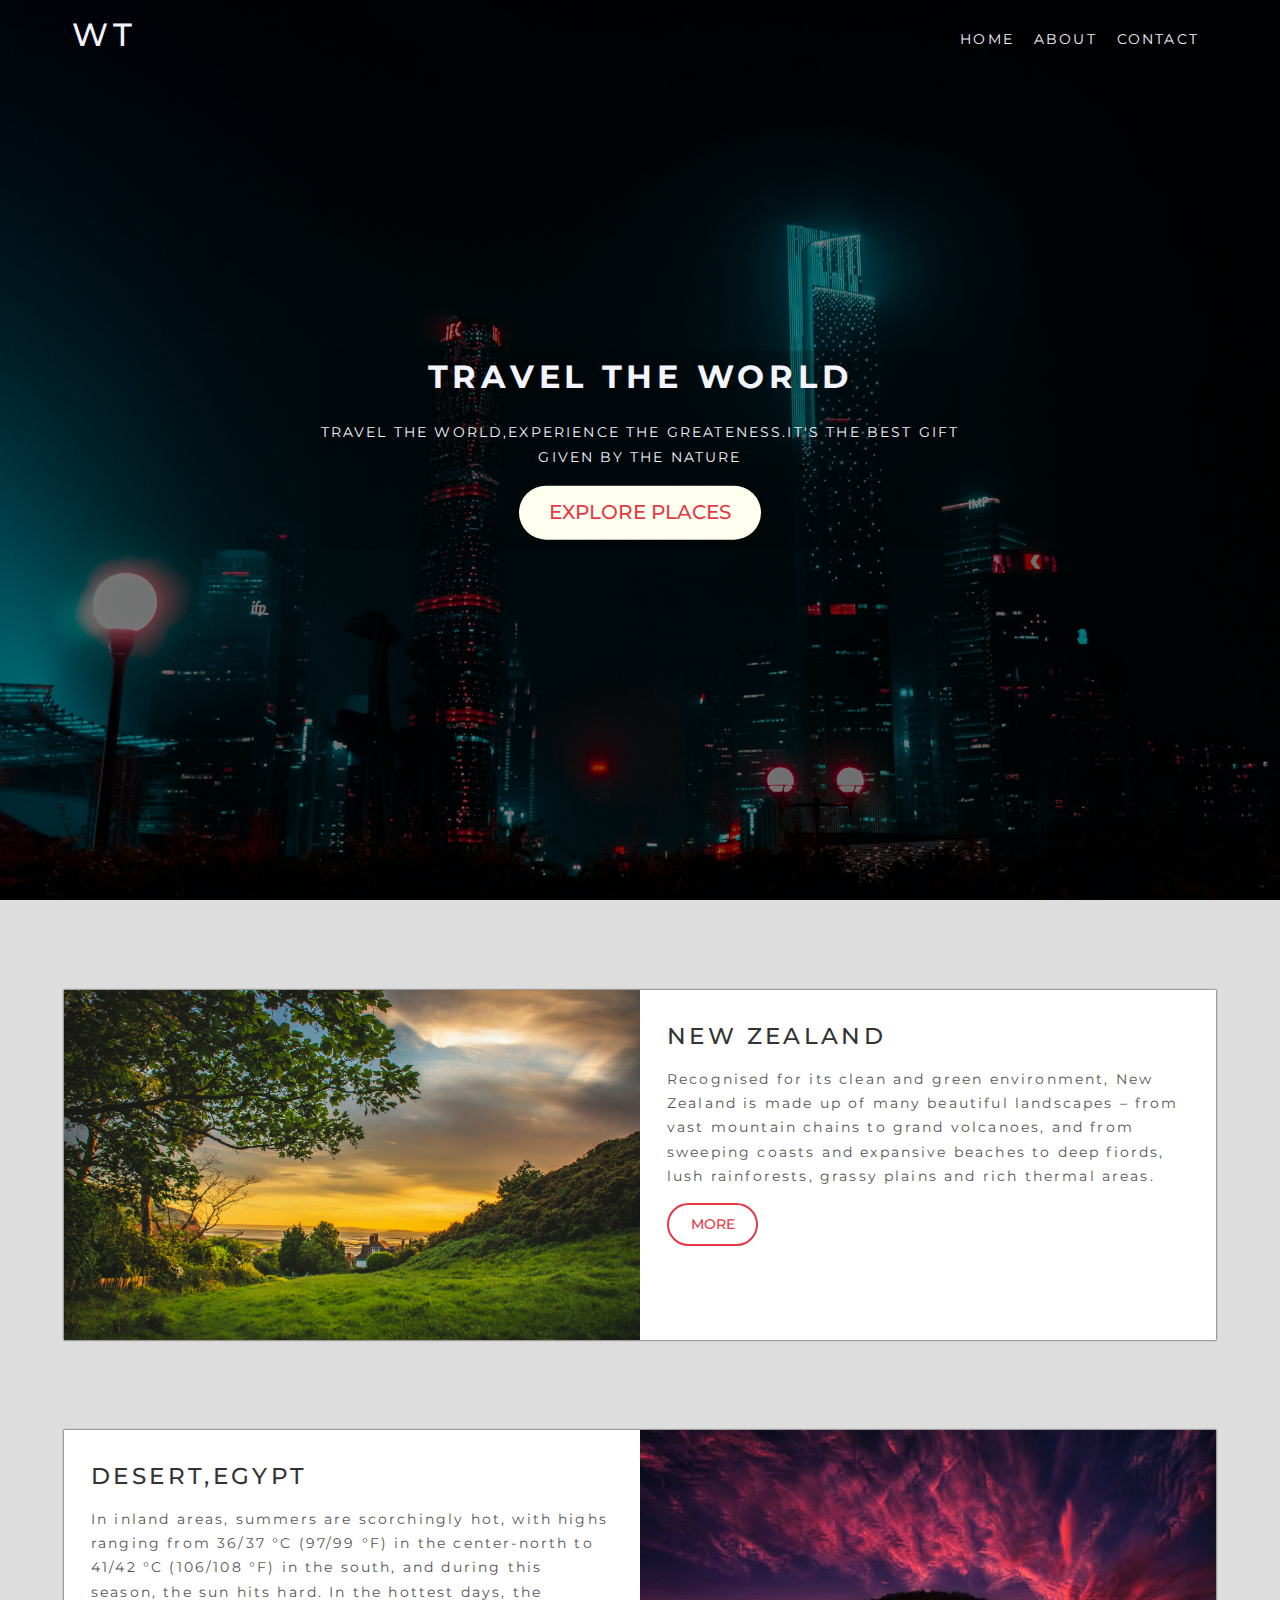
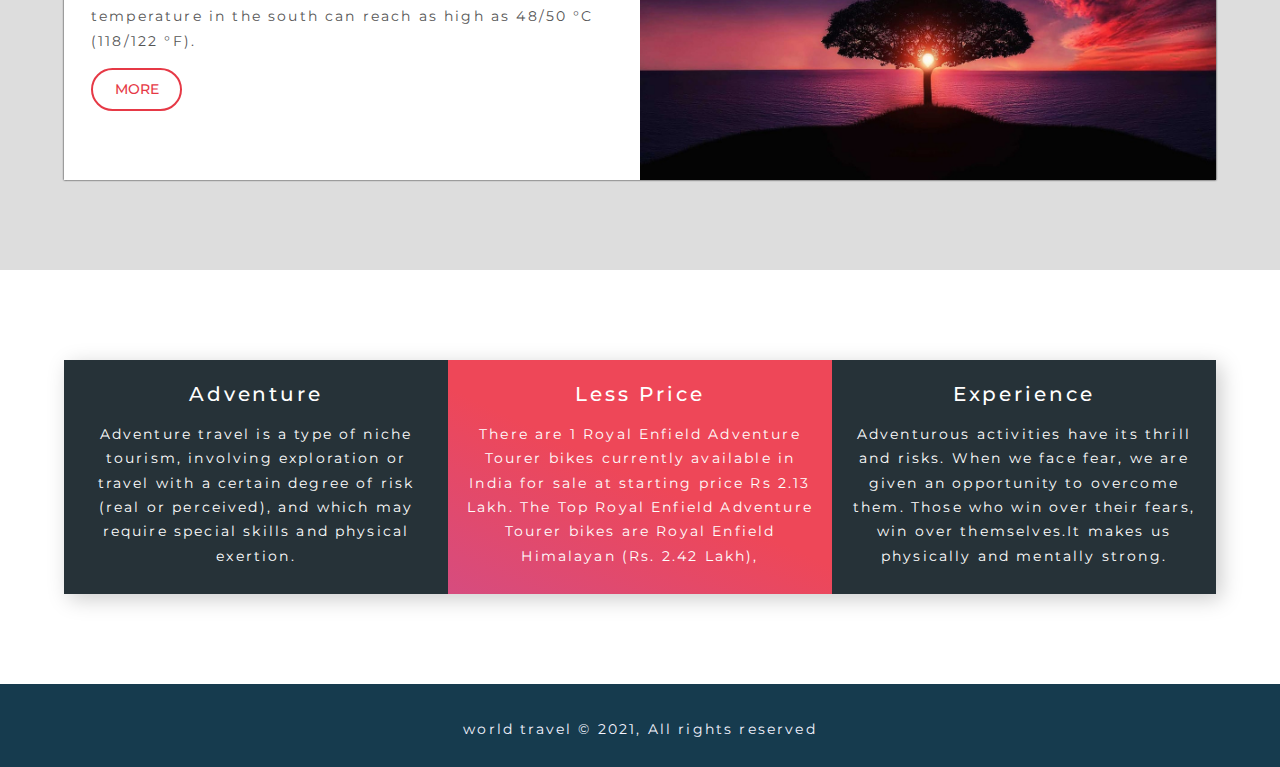
<file: index.html>
<!DOCTYPE html>
<html lang="en">

<head>
    <meta charset="UTF-8">
    <meta http-equiv="X-UA-Compatible" content="IE=edge">
    <meta name="viewport" content="width=device-width, initial-scale=1.0">
    <link rel="stylesheet" href="./css/style.css">
    <link rel="stylesheet" href="https://cdnjs.cloudflare.com/ajax/libs/font-awesome/5.15.3/css/all.min.css" integrity="sha512-iBBXm8fW90+nuLcSKlbmrPcLa0OT92xO1BIsZ+ywDWZCvqsWgccV3gFoRBv0z+8dLJgyAHIhR35VZc2oM/gI1w==" crossorigin="anonymous" />
    <title>TRAVEL WEBSITE WELCOME</title>
</head>

<body>
    <header class="header">
        <!-- <h1>WELCOME</h1> -->
        <nav class="navbar">
            <div class="container">

                <h1 class="logo lg-heading text-light">WT</h1>

                <Ul class="nav-items">
                    <li class="nav-item"><a href="./index.html">Home</a></li>
                    <li class="nav-item"><a href="./about.html">About</a></li>
                    <li class="nav-item"><a href="./contact.html">Contact</a></li>


                </Ul>
            </div>

        </nav>

        <div class="header-content">
            <h1 class="lg-heading text-light main-heading h1">Travel the world</h1>
            <p class="text-light">travel the world,experience the greateness.It's the best gift given by the nature</p>
            <a href="#Explore-places" class="btn btn-primary text-red md-heading">Explore places</a>

        </div>

    </header>

    <section class="showcase" id="Explore-places">
        <div class="container">
            <div class="row row1">
                <div class="img-box">
                    <img src="./img/showcase-photo3.jpg" alt="image description">
                </div>
                <div class="text-box">
                    <h2 class=" lg-heading text-black ">NEW ZEALAND</h2>
                    <p class="text-grey">Recognised for its clean and green environment, New Zealand is made up of many beautiful landscapes – from vast mountain chains to grand volcanoes, and from sweeping coasts and expansive beaches to deep fiords, lush rainforests, grassy
                        plains and rich thermal areas.</p>
                    <a href="./about.html" class="btn btn-secondary"> more</a>


                </div>
            </div>
            <div class="row row2">
                <div class="img-box">
                    <img src="./img/showcase-photo1.jpg" alt="image description">
                </div>
                <div class="text-box">
                    <h2 class="lg-heading text-black">DESERT,EGYPT</h2>
                    <p class="text-grey">In inland areas, summers are scorchingly hot, with highs ranging from 36/37 °C (97/99 °F) in the center-north to 41/42 °C (106/108 °F) in the south, and during this season, the sun hits hard. In the hottest days, the temperature in
                        the south can reach as high as 48/50 °C (118/122 °F).</p>
                    <a href="./about.html" class="btn btn-secondary"> more</a>
                </div>
            </div>
        </div>
    </section>
    <section class="features">
        <div class="container">
            <div class="box-wrapper">
                <div class="box box1">
                    <i class="fas fa-route fa 15x text-red"></i>
                    <h2 class="md-heading">Adventure</h2>
                    <p>Adventure travel is a type of niche tourism, involving exploration or travel with a certain degree of risk (real or perceived), and which may require special skills and physical exertion.
                    </p>


                </div>
                <div class="box box2">
                    <i class="fas fa-strikethrough fa 15x"></i>
                    <h2 class="md-heading">Less Price</h2>
                    <p>There are 1 Royal Enfield Adventure Tourer bikes currently available in India for sale at starting price Rs 2.13 Lakh. The Top Royal Enfield Adventure Tourer bikes are Royal Enfield Himalayan (Rs. 2.42 Lakh), </p>

                </div>
                <div class="box box3">
                    <i class="fas fa-user-check fa 15x text-red"></i>
                    <h2 class="md-heading">Experience</h2>
                    <p>Adventurous activities have its thrill and risks. When we face fear, we are given an opportunity to overcome them. Those who win over their fears, win over themselves.It makes us physically and mentally strong.</p>

                </div>

            </div>
        </div>


    </section>
    <footer class="footer">
        <div class="social-media-links">
            <i class="fab fa-facebook-f fa-4x"></i>
            <i class="fab fa-twitter-square fa-4x"></i>
            <i class="fab fa-instagram fa-4x"></i>
        </div>
        <p>world travel &copy; 2021, All rights reserved</p>
    </footer>
</body>

</html>
</file>
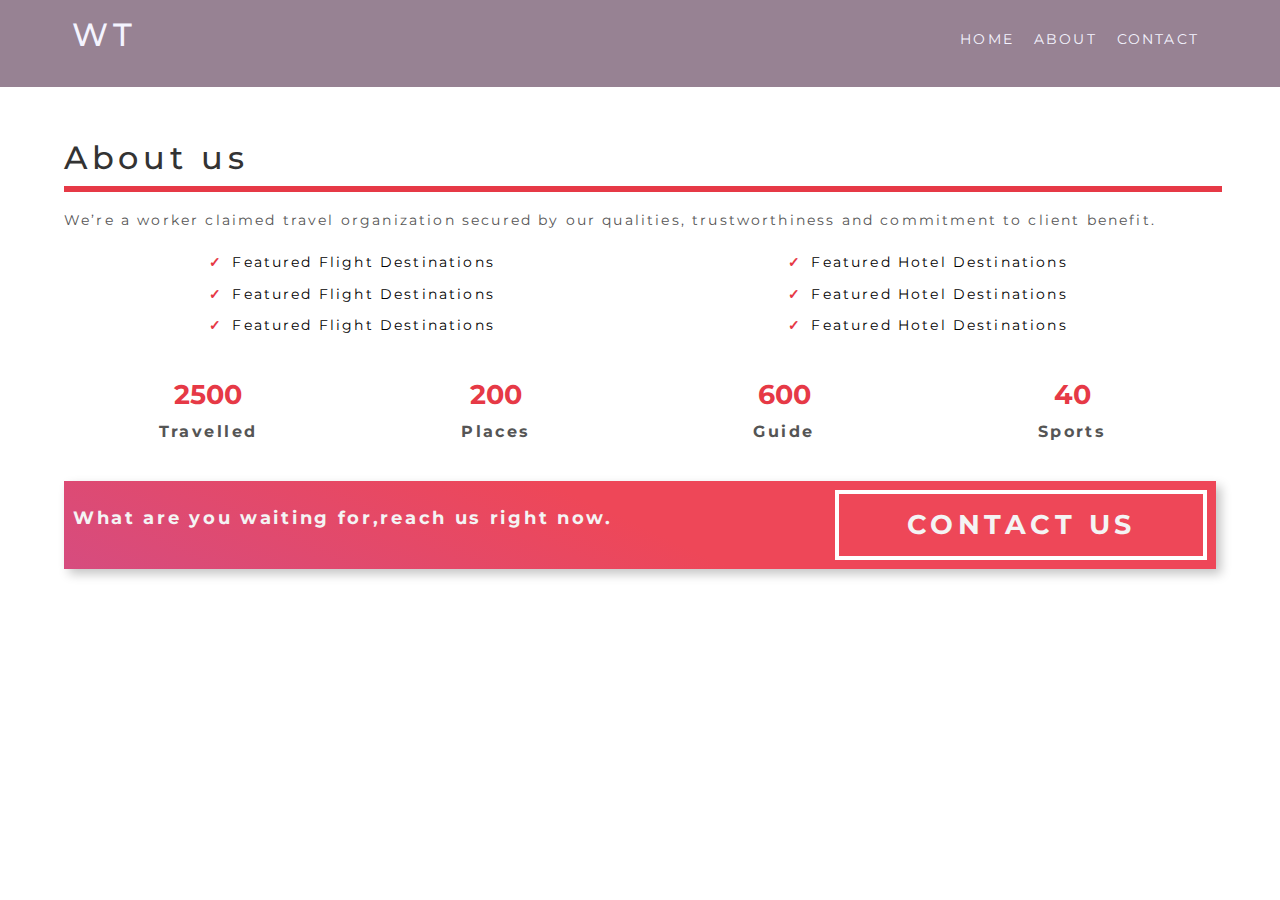
<file: about.html>
<!DOCTYPE html>
<html lang="en">

<head>
    <meta charset="UTF-8">
    <meta http-equiv="X-UA-Compatible" content="IE=edge">
    <meta name="viewport" content="width=device-width, initial-scale=1.0">
    <link rel="stylesheet" href="./css/style.css">
    <link rel="stylesheet" href="https://cdnjs.cloudflare.com/ajax/libs/font-awesome/5.15.3/css/all.min.css" integrity="sha512-iBBXm8fW90+nuLcSKlbmrPcLa0OT92xO1BIsZ+ywDWZCvqsWgccV3gFoRBv0z+8dLJgyAHIhR35VZc2oM/gI1w==" crossorigin="anonymous" />
    <title>TRAVEL WEBSITE | WELCOME</title>
</head>

<body>
    <nav class="navbar bg-dark">
        <div class="container">

            <h1 class="logo lg-heading text-light">WT</h1>

            <Ul class="nav-items">
                <li class="nav-item"><a href="./index.html">Home</a></li>
                <li class="nav-item"><a href="./about.html">About</a></li>
                <li class="nav-item"><a href="./contact.html">Contact</a></li>

            </Ul>
        </div>
    </nav>
    <section class="about">
        <div class="container">
            <h2 class="lg-heading text-black about-heading">About us</h2>
            <p class="text-grey">We’re a worker claimed travel organization secured by our qualities, trustworthiness and commitment to client benefit. </p>
            <div class="about-wrapper">
                <div class="left">
                    <ul>
                        <li>Featured Flight Destinations</li>
                        <li>Featured Flight Destinations</li>
                        <li>Featured Flight Destinations</li>
                    </ul>
                </div>
                <div class="right">
                    <ul>
                        <li>Featured Hotel Destinations</li>
                        <li>Featured Hotel Destinations</li>
                        <li>Featured Hotel Destinations</li>
                    </ul>
                </div>
            </div>
            <div class="counts">
                <div class="count-item count-item1">
                    <span>2500</span>
                    <p>Travelled</p>
                </div>
                <div class="count-item count-item2">
                    <span>200</span>
                    <p>Places</p>
                </div>
                <div class="count-item count-item3">
                    <span>600</span>
                    <p>Guide</p>
                </div>
                <div class="count-item count-item4">
                    <span>40</span>
                    <p>Sports</p>
                </div>
            </div>
            <div class="cta-banner">
                <div class="cta-banner-left">
                    <p class="cta-line">What are you waiting for,reach us right now.</p>
                </div>
                <div class="cta-banner-right">
                    <a href="contact.html" class="btn-cta">Contact Us</a>
                </div>
            </div>
        </div>
    </section>
</body>

</html>
</file>
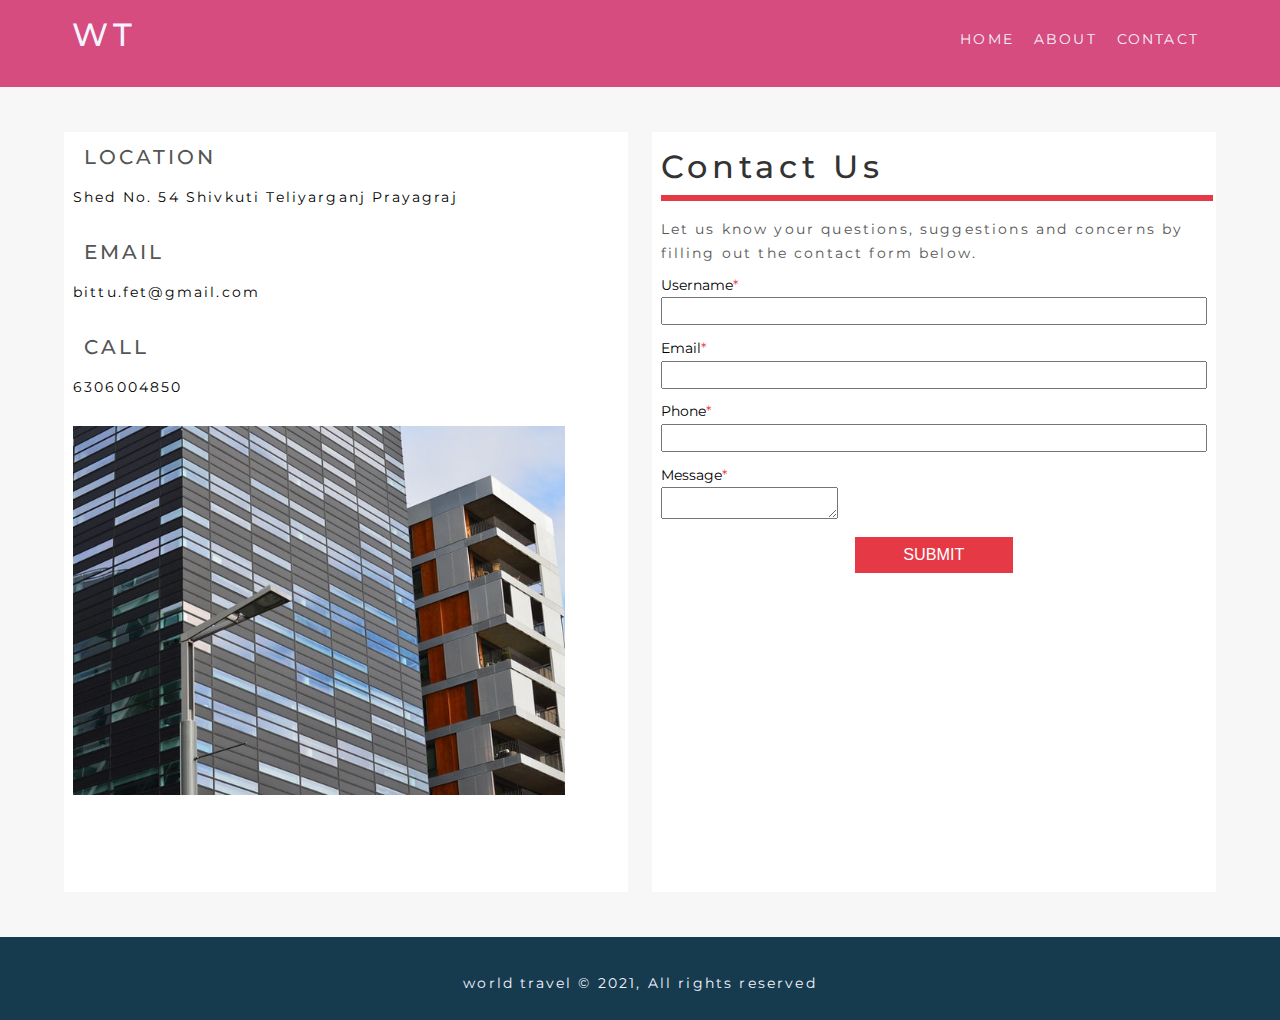
<file: contact.html>
<!DOCTYPE html>
<html lang="en">
<head>
    <meta charset="UTF-8">
    <meta http-equiv="X-UA-Compatible" content="IE=edge">
    <meta name="viewport" content="width=device-width, initial-scale=1.0">
    <link rel="stylesheet" href="./css/style.css">
    <link rel="stylesheet" href="https://cdnjs.cloudflare.com/ajax/libs/font-awesome/5.15.3/css/all.min.css" integrity="sha512-iBBXm8fW90+nuLcSKlbmrPcLa0OT92xO1BIsZ+ywDWZCvqsWgccV3gFoRBv0z+8dLJgyAHIhR35VZc2oM/gI1w==" crossorigin="anonymous" />
    <title>TRAVEL WEBSITE | CONTACT PAGE </title>
</head>
<body>
    <nav class="navbar bg-light">
        <div class="container">
    
            <h1 class="logo lg-heading text-light">WT</h1>
            
            <Ul class="nav-items">
                <li class="nav-item"><a href="./index.html">Home</a></li>  
                <li class="nav-item"><a href="./about.html">About</a></li>
                <li class="nav-item"><a href="./contact.html">Contact</a></li>
                
            </Ul>
        </div> 
    </nav>
    
<section class="contact-form">
    <div class="container">
        <div class="form-wrapper">
            <div class="company-address">
                <div class="address-group">
                  <i class="fas fa-map-marker-alt fa-3x text-red"></i>
                  <h2 class="text-grey md-heading">Location</h2>
                  <p>Shed No. 54 Shivkuti Teliyarganj Prayagraj</p>  
                </div>
                <div class="address-group">
                    <i class="far fa-envelope fa-3x text-red"></i>
                    <h2 class="text-grey md-heading">Email</h2>
                    <p>bittu.fet@gmail.com</p>
                </div>
                <div class="address-group">
                    <i class="fas fa-phone-square-alt fa-3x text-red"></i>
                    <h2 class="text-grey md-heading">Call</h2>
                    <p>6306004850</p>
                </div>
                <img src="./img/company-img.jpg" alt="Compant">
            </div>
            <form action="" class="form">
                <h1 class="lg-heading text-black">Contact Us</h1>
                <p class="text-grey">Let us know your questions, suggestions and concerns by filling out the contact form below.</p>
                <div class="form-group">
                    <label for="username">Username</label>
                    <input type="text" name="" id="username"required>
                </div>
                <div class="form-group">
                  <label for="email">Email</label>
                  <input type="email" name="" id="email"required>  
                </div>
                <div class="form-group">
                    <label for="phone">Phone</label>
                    <input type="text" name="" id="phone"required>
                </div>
                <div class="form-group">
                    <label for="message">Message</label>
                    <textarea name="" id="message"></textarea>
                </div>
                <button type="submit" class="form-btn">Submit</button>
            </form>
            
        </div>
    </div>
    
</section>
<footer class="footer">
    <div class="social-media-links">
        <i class="fab fa-facebook-f fa-4x"></i>
        <i class="fab fa-twitter-square fa-4x"></i>
        <i class="fab fa-instagram fa-4x"></i>
    </div>
    <p>world travel &copy; 2021, All rights reserved</p>
</footer>
</body>
</html>
</file>
<file: css/style.css>
@import url('https://fonts.googleapis.com/css2?family=Montserrat:ital,wght@0,700;1,300;1,400;1,500&display=swap');
* {
    margin: 0;
    padding: 0;
    box-sizing: border-box;
}


/* #################  HTML ELEMENT STYLING    #################### */

html {
    font-size: 62.5%;
    /* font-size: 10px;  by default 16px*/
    /* 16px ------100% */
    /* 10px ------(100/16)*10=62.5% */
}

body {
    font-family: 'Montserrat', sans-serif;
    line-height: 1.7;
}

ul li {
    list-style: none;
}

a {
    font-size: 1.6rem;
    /*(16px)*/
    text-decoration: none;
}

p,
li {
    font-size: 1.6rem;
    margin-bottom: 0.5em;
    letter-spacing: 0.15em;
}

h1,
h2,
h3 {
    margin-bottom: 0.5em;
    letter-spacing: 0.15em;
    font-weight: 500;
}


/* ########   utility classes ############ */

.container {
    max-width: 1200px;
    width: 90%;
    margin: 0 auto;
}

.lg-heading {
    font-size: 3.5rem;
}

.md-heading {
    font-size: 2.2rem;
}

.text-red {
    color: #e63946;
}

.text-light {
    color: #f4f4ff;
}

.text-black {
    color: #333333;
}

.text-grey {
    color: #555;
}

.bg-dark {
    background-color: #978293;
}

.bg-light {
    background-color: #d64c7f;
}

.btn {
    display: inline-block;
    padding: 0.5em 1.5em;
    font-weight: 500;
    text-transform: uppercase;
    margin: 0.5em 0;
}

.btn-primary {
    background-color: ivory;
    border-radius: 10em;
}

.btn-primary:hover {
    background-color: #ddd;
}

.btn-secondary {
    border: 2px solid #e63946;
    border-radius: 1.5em;
    color: #e63946;
    background: #fff;
}

.btn-secondary:hover {
    background-color: #918587;
}


/* ###############   HEADER STYLING  ######### */

.header {
    position: relative;
    height: 100vh;
    /* border: 2px solid green; */
    background: linear-gradient(rgba(0, 0, 0, 0.5), rgba(0, 0, 0, 0.5)), url("../img/header-image.jpg");
    background-position: center;
    background-size: cover;
    background-repeat: no-repeat;
}


/* h1{
    color: white;
    font-weight: 400;
} */

.navbar {
    padding: 1rem;
    /* border: 3px solid green; */
    /* background: rgb(194, 168, 189); */
}


/* .header .logo,
.header .navbar a{ 
     color: white;   
} */

.navbar .logo {
    float: left;
    /* font-size: 3.5rem; */
}

.navbar .nav-items {
    float: right;
    margin-top: 1rem;
    /* background: rgb(90, 236, 168); */
}

.navbar .nav-item {
    display: inline-block;
    padding: 1rem;
    text-transform: uppercase;
}

.navbar a:link,
.navbar a:visited {
    color: #f4f4ff;
}

.navbar a {
    padding-bottom: 0.3rem;
}

.navbar a:hover {
    border-bottom: 1px solid white;
}


/* pseudo elements are by default inline element */

.navbar::after {
    content: "";
    display: block;
    clear: both;
}


/* ############ header content styling ######## */

.header-content {
    position: absolute;
    text-align: center;
    /* border: 2px solid white; */
    top: 50%;
    left: 50%;
    transform: translate(-50%, -50%);
    background: linear-gradient(rgba(0, 0, 0, 0.2), rgba(0, 0, 0, .2));
}

.header-content h1 {
    text-transform: uppercase;
    font-weight: 700;
}

.header-content p {
    text-transform: uppercase;
}


/* ########## SHOWCASE SECTION STYLING  ######## */

.showcase {
    background: #ddd;
    padding: 10rem 0;
}

.row {
    height: 350px;
    /* border: 2px solid red; */
    background: #fff;
    box-shadow: 0px 0px 2px 0.2px;
}

.row1 {
    margin-bottom: 10rem;
}

.row1 .img-box,
.row2 .text-box {
    float: left;
    width: 50%;
}

.row2 .img-box,
.row1 .text-box {
    float: right;
    width: 50%;
}

.row .img-box {
    /* border: 6px solid green; */
    height: 100%;
}

.row .text-box {
    /* border: 2px solid blue; */
    padding: 3rem;
}

.row .img-box img {
    /* by default img is inline*/
    display: inline-block;
    /* easy to give padding and margin{img ko responsive) */
    width: 100%;
    /*  take width of parent  100%  */
    height: 100%;
    object-fit: cover;
    /* to remain unchange img aspect ratio  */
}

.row::after {
    content: "";
    display: block;
    clear: both;
}


/* ################    FEATURES SECTION STYLING    ########## */

.features {
    padding: 10rem 0;
}

.box-wrapper {
    /* border: 2px solid green; */
    box-shadow: 5px 5px 20px 0px rgba(0, 0, 0, 0.205);
}

.box {
    width: 33.33%;
    float: left;
    /* border: 2px solid black; */
    padding: 2rem;
    text-align: center;
}

.box1,
.box3 {
    background-color: #263238;
    color: white;
}

.box2 {
    background: linear-gradient(25deg, #d64c7f, #ee4758 50%);
    color: #fff;
}

.box-wrapper::after {
    content: "";
    display: block;
    clear: both;
}


/* ################# footer styling ############ */

.footer {
    background-color: #163b4e;
    color: #f4f4ff;
    padding: 2rem;
    text-align: center;
}

.social-media-links i {
    margin: 2rem;
}


/* ############# About us styling ############# */

.about {
    padding: 5rem 0;
}


/* .about-heading{
    border-bottom: 6px solid #e63946;     about us k nichey full underline
}     */

.about-heading::after {
    content: " ";
    display: block;
    border: 3px solid #e63946;
    /* width: 300px; */
    width: 100%;
}


/* ########################     About wrapper styling     ####################### */

.about-wrapper {
    /* border: 2px solid black; */
    text-align: center;
    margin-top: 2rem;
}

.about-wrapper .left {
    float: left;
    width: 50%;
}

.about-wrapper .right {
    float: right;
    width: 50%;
}

.about-wrapper::after {
    content: "";
    display: block;
    clear: both;
}

.about-wrapper li::before {
    content: '\2713';
    color: #e63946;
    font-weight: bold;
    padding-right: 1rem;
}


/* ################### count styling  ################## */

.counts {
    margin-top: 3rem;
    /* border: 4px solid black; */
}

.count-item {
    /* border: 2px solid red; */
    width: 25%;
    float: left;
    text-align: center;
}

.counts::after {
    content: "";
    display: block;
    clear: both;
}

.count-item span {
    font-size: 3rem;
    font-weight: 700;
    color: #e63946;
}

.count-item p {
    font-weight: 700;
    color: #555;
    font-size: 1.8rem;
}


/* #################### Banner styling  ############### */

.cta-banner {
    background: linear-gradient(25deg, #d64c7f, #ee4758 50%);
    color: #f4f4f4;
    padding: 1rem;
    box-shadow: 5px 5px 10px rgba(0, 0, 0, 0.233);
    margin-top: 3rem;
}

.cta-banner-left {
    width: 60%;
    float: left;
}

.cta-banner-right {
    width: 40%;
    float: right;
    text-align: right;
}

.cta-line {
    font-weight: 700;
    font-size: 2rem;
    margin-top: 1.5rem;
}

.btn-cta {
    text-align: center;
    display: inline-block;
    font-weight: 700;
    font-size: 3rem;
    text-transform: uppercase;
    border: 4px solid white;
    padding: 0.3em 2.5em;
    letter-spacing: 0.5rem;
    color: #f4f4f4;
}

.cta-banner::after {
    content: "";
    display: block;
    clear: both;
}


/* ################ CONTACT PAGE STYLING ############# */

.contact-form {
    padding: 5rem 0;
    /* font-size: 2rem; */
    background: #f7f7f7;
}


/* .form-wrapper{
    border: 8px solid red;
} */

.form-wrapper::after {
    content: "";
    display: block;
    clear: both;
}

.form-wrapper .company-address {
    height: 760px;
    background: #fff;
    /* border: 4px dotted green; */
    width: 49%;
    float: left;
    padding: 1rem;
}

.form-wrapper .company-address i {
    display: inline-block;
    margin-right: 1rem;
}

.form-wrapper .company-address h2 {
    display: inline-block;
    text-transform: uppercase;
}

.form-wrapper .address-group {
    margin-bottom: 3rem;
}

.form-wrapper .company-address img {
    max-width: 90%;
    min-height: 40rem;
    object-fit: cover;
    object-position: right;
}


/* #################### form styling  ################### */

.form-wrapper .form {
    height: 760px;
    font-size: 1.6rem;
    background: #fff;
    /* border: 4px dotted black; */
    width: 49%;
    float: right;
    padding: 1rem;
}

.form h1::after {
    content: "";
    display: block;
    border: 3px solid #e63946;
    width: 100%;
}

.form-wrapper .form label {
    display: block;
}

.form-wrapper .form input {
    padding: 0.5rem;
    width: 100%;
}

.form-wrapper .form .form-group {
    margin-bottom: 1.2rem;
}

.form-wrapper .form label::after {
    content: "*";
    color: #e63946;
}

.form-wrapper .form text area {
    width: 100%;
    height: 300px;
    padding: 1rem;
}

.form-btn {
    display: block;
    margin: 0 auto;
    padding: 0.5em 3em;
    font-size: 1.8rem;
    text-transform: uppercase;
    background: #e63946;
    color: #fff;
    outline: none;
    border: none;
    cursor: pointer;
}


/* #################### Media queries ########################*/

@media (max-width:500px) {
    html {
        /*####font-size: 8px;#########*/
        font-size: 50%;
    }
    .navbar .nav-items,
    .navbar .logo {
        float: none;
        display: block;
        width: 100%;
        text-align: center;
    }
    .header-content .main-heading {
        display: none;
    }
    .row {
        height: auto;
        width: 100%;
    }
    .row .img-box,
    .row .text-box {
        float: none;
        width: 100%;
        text-align: center;
    }
    .features .box {
        float: none;
        width: 100%;
        text-align: center;
        box-shadow: 5px 5px 20px 0px rgba(0, 0, 0, 0.205);
    }
    .features .box2,
    .features .box3 {
        margin-top: 7rem;
    }
    .box-wrapper {
        box-shadow: none;
    }
    .cta-banner-left,
    .cta-banner-right {
        float: none;
        width: 100%;
        text-align: center;
    }
    .form-wrapper .company-address {
        float: none;
        width: 100%;
        height: auto;
        margin-bottom: 5rem;
    }
    .form-wrapper .form {
        float: none;
        width: 100%;
        height: auto;
    }
}

@media(min-width:501px) and (max-width:768px) {
    html {
        /*####font-size: 8px;#########*/
        font-size: 50%;
    }
    p {
        font-size: 1.8rem;
    }
    .navbar .nav-items,
    .navbar .logo {
        float: none;
        display: block;
        width: 100%;
        text-align: center;
    }
    .row {
        height: auto;
        width: 100%;
    }
    .row .img-box,
    .row .text-box {
        float: none;
        width: 100%;
        text-align: center;
    }
    .features .box {
        float: none;
        width: 100%;
        text-align: center;
        box-shadow: 5px 5px 20px 0px rgba(0, 0, 0, 0.205);
    }
    .features .box2,
    .features .box3 {
        margin-top: 7rem;
    }
    .box-wrapper {
        box-shadow: none;
    }
    .cta-banner-left,
    .cta-banner-right {
        float: none;
        width: 100%;
        text-align: center;
    }
    .form-wrapper .company-address {
        float: none;
        width: 100%;
        height: auto;
        margin-bottom: 5rem;
    }
    .form-wrapper .form {
        float: none;
        width: 100%;
        height: auto;
    }
}

@media(min-width: 769px) and (max-width:1500px) {
    html {
        font-size: 56.25%;
    }
    .row .text-box h2 {
        font-size: 2.5rem;
        font: weight 500px;
    }
}

@media(orientation:landscape) and (max-height:500px) {
    .header {
        height: 90vmax;
    }
}
</file>
